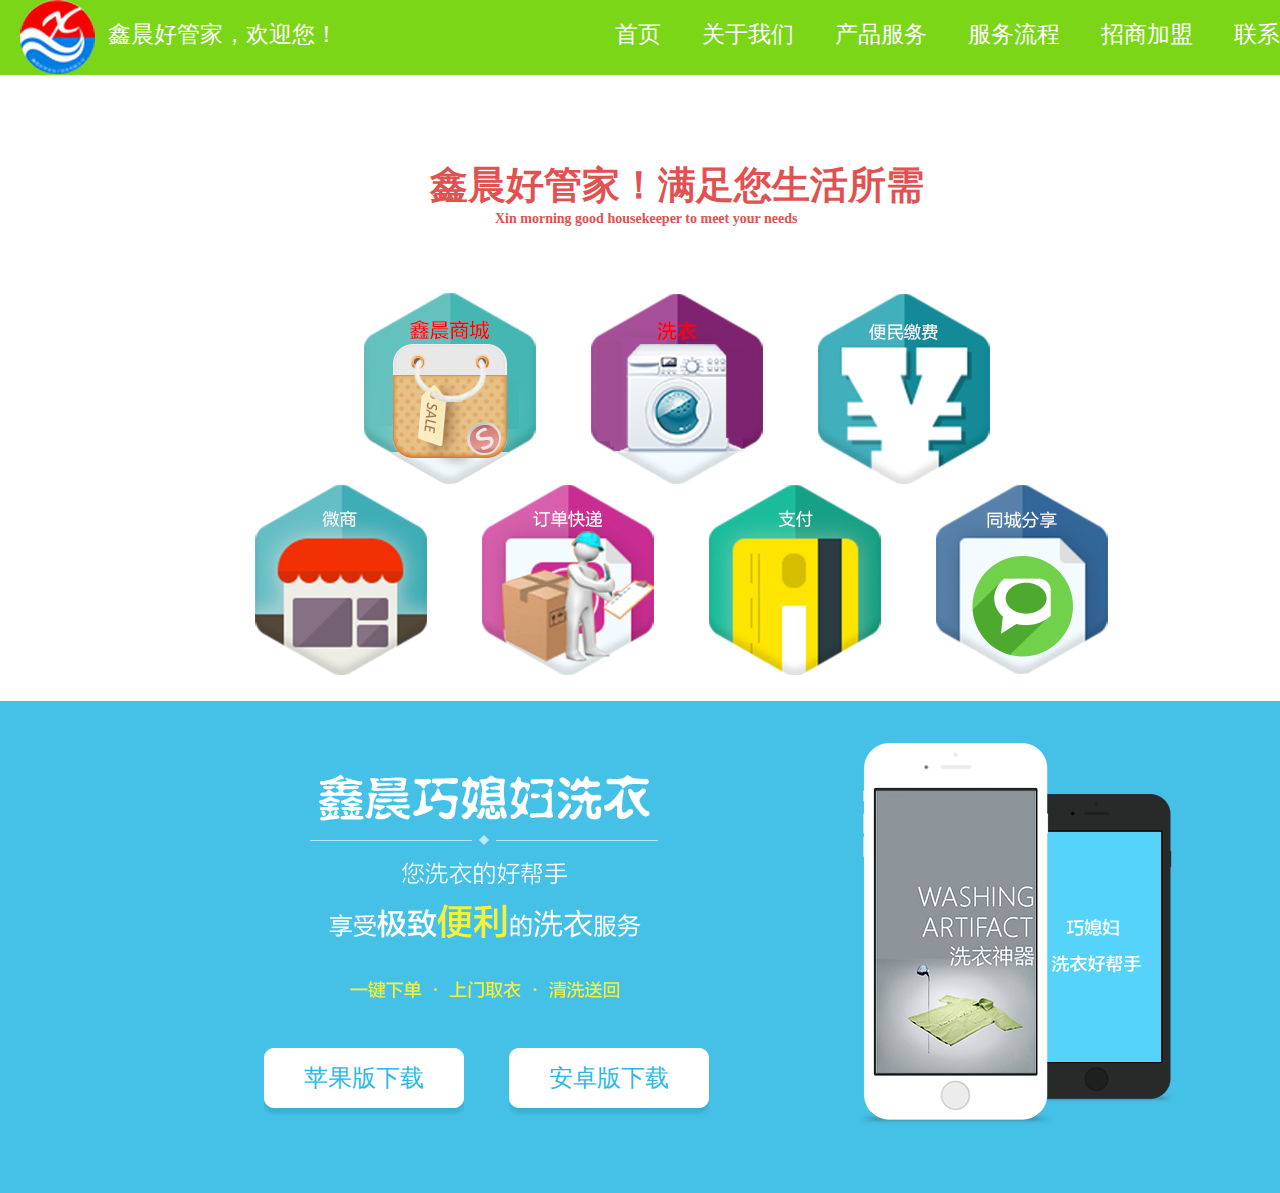
<file: index.html>
<!DOCTYPE html PUBLIC "-//W3C//DTD XHTML 1.0 Transitional//EN" "http://www.w3.org/TR/xhtml1/DTD/xhtml1-transitional.dtd">
<html xmlns="http://www.w3.org/1999/xhtml">
<head>
<title>鑫晨好管家-重庆鑫晨好管家电子商务有限公司</title>
 <meta name="viewport" content="width=device-width, initial-scale=1" />
<meta http-equiv="Content-Type" content="text/html; charset=utf-8" />
<meta name="Keywords" content="鑫晨好管家,重庆鑫晨好管家电子商务有限公司">
<meta name="Description" content="重庆鑫晨好管家电子商务有限公司">
<link type="text/css" rel="stylesheet" href="style/public.css" />
<link type="text/css" rel="stylesheet" href="style/style.css" />


<script type="text/javascript" src="js/jquery.min.js"></script>
<script type="text/javascript" src="js/main.js"></script>
<script type="text/javascript" src="js/base.js"></script>

<script type="text/javascript">
			$(function(){
				
			});
	function openwin()
	{
		alert("全国服务热线：400-827-1888 / 023--87661188")
	}
	function queren()
	{
		var se = confirm("请选择点击一个按钮")
		if(se==true)
		{
			alert("我知道了")
		}
	}
	
	
	
</script>
</head>
<body>
<div id="container">
	<div id="navBox">
    
    	<div class="logoBar">
        	<img src="images/logo.fw.png" class="logoPadding"/>
        	<a href="#" class="name" title="鑫晨好管家，欢迎您！">鑫晨好管家，欢迎您！</a>
        </div>
        	<ul class="navList">
            	<li><a href="index.html" title="首页">首页</a></li>
                <li><a href="about.html" title="关于我们">关于我们</a></li>
                <li><a href="service.html" title="产品服务">产品服务</a></li>
                <li><a href="sequence.html" title="服务流程">服务流程</a></li>
                <li><a target="_blank" href=				   "http://wpa.qq.com/msgrd?v=3&uin=876271888&site=qq&menu=yes" alt="点击这里给我发消息" title="点击这里给我发消息">招商加盟</a></li>
                <li><a href="#" title="联系我们"onclick="openwin()" />联系我们</a></li>
            </ul>
    </div>
    
    <div id="rowCenter">
    	<div class="rowTitle">
        	<h1>鑫晨好管家！满足您生活所需</h1>
            <h3>Xin morning good housekeeper to meet your needs</h3>
        </div>
        <div class="rowProcess">
        	<div class="row_1">
            	<a href="#" target="_blank">
                	<img src="images/row_1/1.png" class="rowSize"/>
                </a>	<a href="#" target="_blank">
                	<img src="images/row_1/2.png" class="rowSize"/>
                </a>
                	<a href="#" target="_blank">
                	<img src="images/row_1/3.png" class="rowSize" />
                </a>
            </div>
            <div class="row_2">
            	  	<a href="#" target="_blank">
                		<img src="images/row_2/4.png" class="rowSize"/>
               		</a>	
                     
                	<a href="#" target="_blank">
               	 	<img src="images/row_2/5.png" class="rowSize"/>
              	  	</a>
                  
                	<a href="#" target="_blank">
                	<img src="images/row_2/6.png" class="rowSize"/>
               	 	</a>
                    
                	<a href="#" target="_blank">
                		<img src="images/row_2/7.png" class="rowSize"/>
					</a>
            </div>
        </div>
     </div>
     <div id="app">
        	<div class="banner">
            	<div class="banner_1">
                	<div class="banner_11">
                    	<img src="images/app/bannerl.png"/>
                    </div>
                    <div class="banner_12">
                    	<div class="cur">
                        	<a href="#">苹果版下载</a>
                            <div class="ewm_xz">
                            	<img src="images/app/xiazai_erweima.jpg" />
                                <p>扫描二维码下载</p>
                            </div>
                        </div>
                        <div class="cur cur2">
                        	<a href="#" class="a2">安卓版下载</a>
       	 					<div class="ewm_xz">
        						<img src="images/app/xiazai_erweima.jpg" />
       			 				<p>扫描二维码下载</p>
       						 </div>
                        </div>
                    </div>
                </div>
                 <div class="banner_r">
        			<div class="banner_r2">
							 <img src="images/app/banner1.jpg">
       						 <img src="images/app/banner2.jpg">
        					 <img src="images/app/banner3.jpg">
                        </div>
       				 </div>
        		    </div>
                </div>
               
        </div>
    </div>
</div>
            </div>


</div>
        </div>
        

</div>

</body>
</html>
</file>
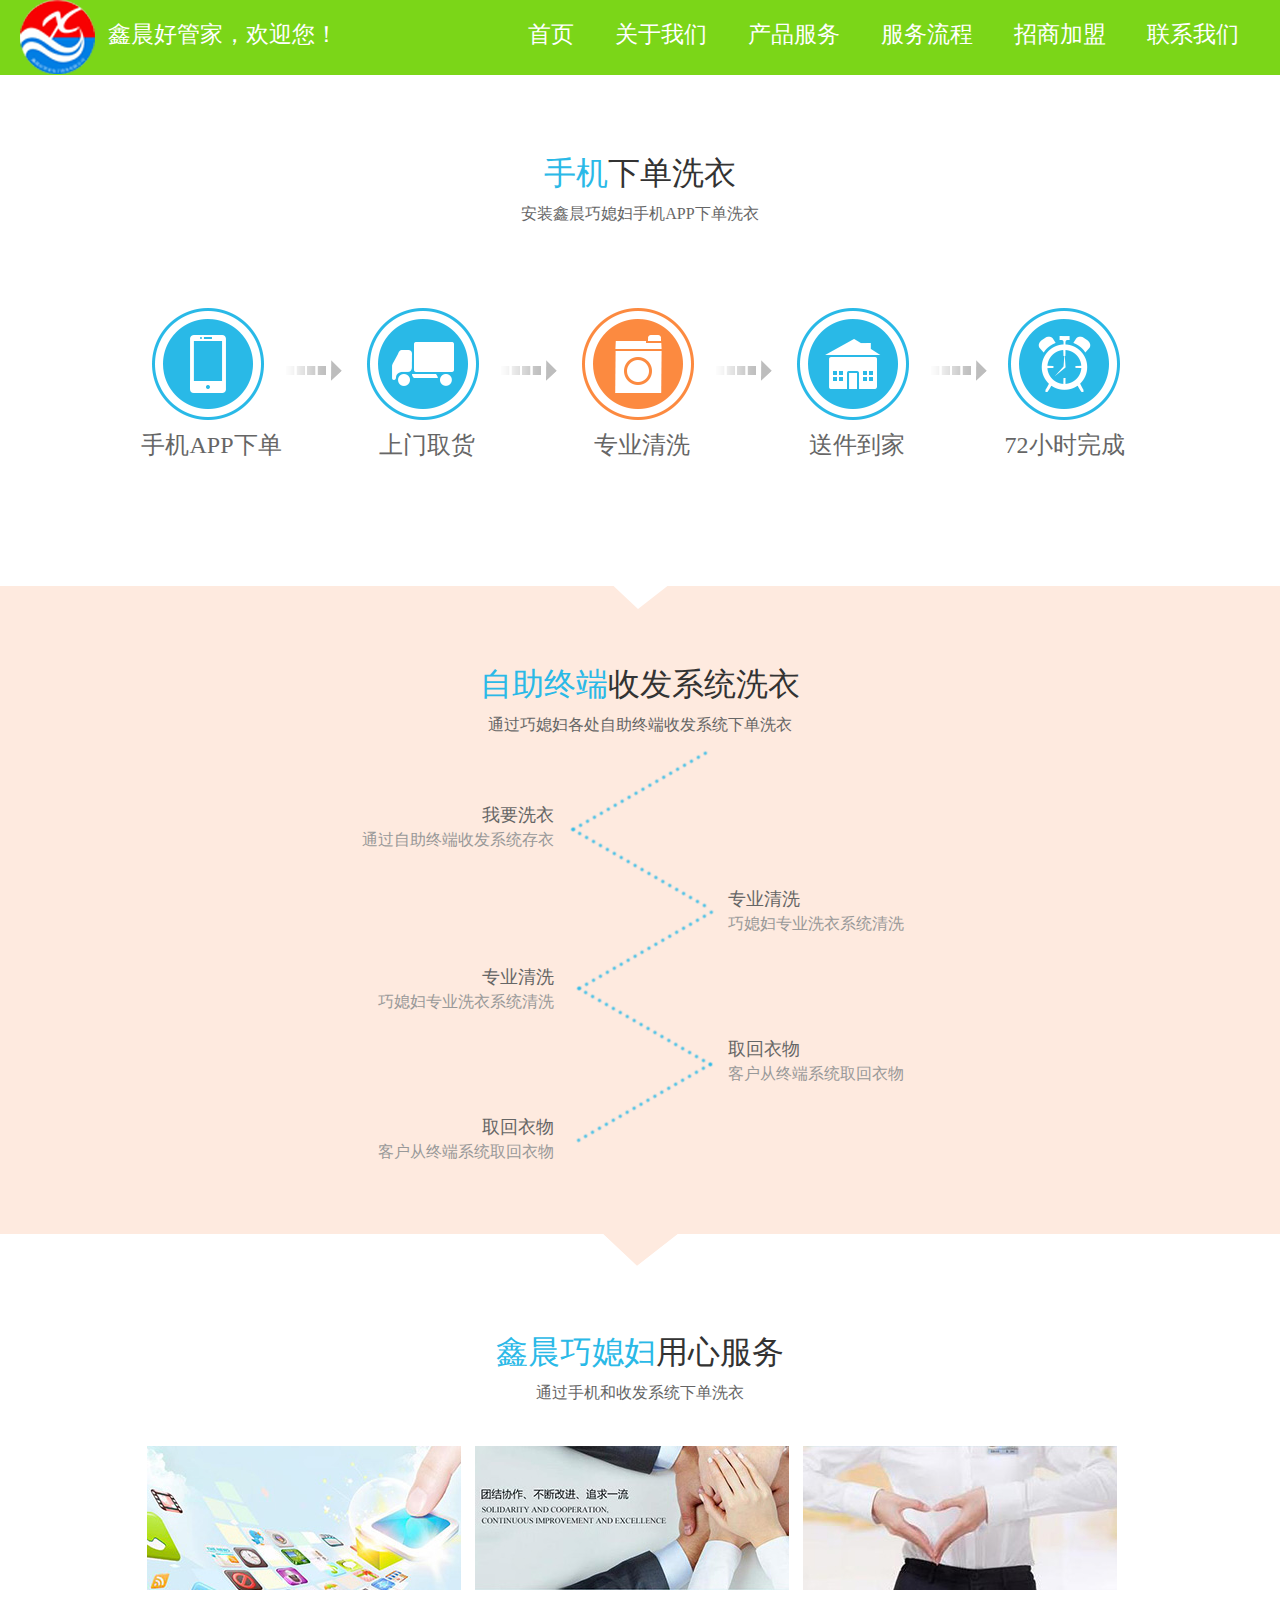
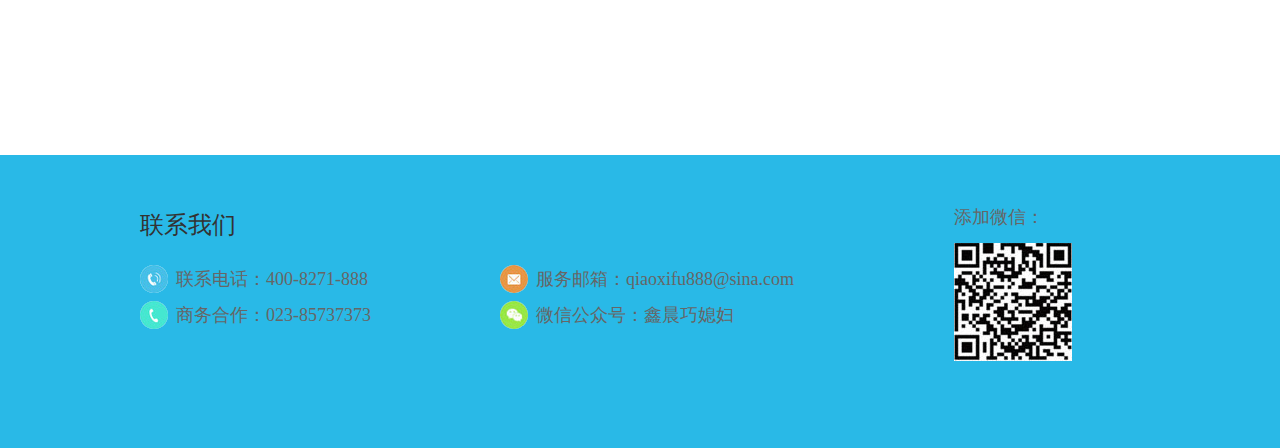
<file: service.html>
﻿<!DOCTYPE html>
<html>
	<head>
		<!--[if lt IE 9]>
		<script type="text/javascript" src="js/html5.js"></script>
		<![endif]-->
         <meta name="viewport" content="width=device-width, initial-scale=1" />
		<meta charset="utf-8">
		<meta http-equiv="X-UA-Compatible" content="IE=edge, chrome=1">
		<!--
		<meta name="viewport" content="width=device-width, initial-scale=1.0, maximum-scale=1.0, user-scalable=no">-->
		<title>产品服务</title>
		<script type="text/javascript" src="js/jquery.min.js"></script>
        <link rel="stylesheet" type="text/css" href="style/reset.css">
		<link rel="stylesheet" type="text/css" href="style/public.css">
		<link rel="stylesheet" type="text/css" href="style/style.css">
		<link rel="stylesheet" type="text/css" href="style/pages.css">
		<script type="text/javascript" src="js/base.js"></script>
		<script type="text/javascript" src="js/main.js"></script>
		<!--plugin-->
		<style>
		
		</style>
		<script type="text/javascript">
			$(function(){
				
			});
	function openwin()
	{
		alert("全国服务热线：400-827-1888 / 023--87661188")
	}
	function queren()
	{
		var se = confirm("请选择点击一个按钮")
		if(se==true)
		{
			alert("我知道了")
		}
	}
	
	
	
</script>
	</head>
	<body>
		<!-------------------------------------- 头部开始 -------------------------------------->
		<div id="navBox">
    
    	<div class="logoBar">
        	<img src="images/logo.fw.png" class="logoPadding"/>
        	<a href="#" class="name" title="鑫晨好管家，欢迎您！">鑫晨好管家，欢迎您！</a>
        </div>
        	<ul class="navList">
            	<li><a href="index.html" title="首页">首页</a></li>
                <li><a href="about.html" title="关于我们">关于我们</a></li>
                <li><a href="service.html" title="产品服务">产品服务</a></li>
                <li><a href="#" title="服务流程">服务流程</a></li>
                <li><a target="_blank" href=				   "http://wpa.qq.com/msgrd?v=3&uin=876271888&site=qq&menu=yes" alt="点击这里给我发消息" title="点击这里给我发消息">招商加盟</a></li>
                <li><a href="#" title="联系我们"onclick="openwin()" />联系我们</a></li>
            </ul>
    </div>
		<!-------------------------------------- 头部结束 -------------------------------------->
		<!-------------------------------------- 内容开始 -------------------------------------->
		<div class="content1">
		<div class="content1_t">
        <p class="p1"><span>手机</span>下单洗衣</p>
        <p class="p2">安装鑫晨巧媳妇手机APP下单洗衣</p>
        </div>
        <div class="content1_b">
        <ul>
        <li><img src="images/servers/c1.png"><p>手机APP下单</p></li>
        <li><img src="images/servers/c2.png"><p>上门取货</p></li>
        <li><img src="images/servers/c3.png"><p>专业清洗</p></li>
        <li><img src="images/servers/c4.png"><p>送件到家</p></li>
        <li class="over"><img src="images/servers/c5.png"><p>72小时完成</p></li>
        </ul>
        </div>
		</div>
        
        <div class="content2_wrap">
        <div class="content2">
        <div class="content1_t">
        <p class="p1"><span>自助终端</span>收发系统洗衣</p>
        <p class="p2">通过巧媳妇各处自助终端收发系统下单洗衣</p>
        </div>
        <div class="content2_b">
        <div class="content2_b1">
        <div class="cb1"><p class="cbp1">我要洗衣</p><p class="cbp2">通过自助终端收发系统存衣</p></div>
        <div class="cb2"><p class="cbp1">专业清洗</p><p class="cbp2">巧媳妇专业洗衣系统清洗</p></div>
        <div class="cb3"><p class="cbp1">取回衣物</p><p class="cbp2">客户从终端系统取回衣物</p></div>
        </div>
        <div class="add">
        	<img src="images/servers/content2_b.png" />
        </div>
        <div class="content2_b2">
        <div class="cb5"><p class="cbp1">专业清洗</p><p class="cbp2">巧媳妇专业洗衣系统清洗</p></div>
        <div class="cb6"><p class="cbp1">取回衣物</p><p class="cbp2">客户从终端系统取回衣物</p></div>
        </div>
        <div class=" clear"></div>
        </div>
        </div>
        </div>
        
        <div class="content3">
        <div class="content1_t">
        <p class="p1"><span>鑫晨巧媳妇</span>用心服务</p>
        <p class="p2">通过手机和收发系统下单洗衣</p>
        </div>
        <div class="content3_b">
        <img src="images/servers/conbox31.jpg">
        <img src="images/servers/conbox32.jpg">
        <img src="images/servers/conbox33.jpg">
        </div>
        </div>
		<!-------------------------------------- 内容结束 -------------------------------------->
		<!-------------------------------------- 尾部开始 -------------------------------------->
		<div class="footer_wrap">
		<div class="footer">
		<div class="footer_l">
        <h2>联系我们</h2>
        <ul>
        <li><img src="images/servers/ficon1.png">联系电话：400-8271-888</li>
        <li><img src="images/servers/ficon2.png">服务邮箱：qiaoxifu888@sina.com</li>
        <li><img src="images/servers/ficon3.png">商务合作：023-85737373</li>
        <li><img src="images/servers/ficon4.png">微信公众号：鑫晨巧媳妇</li>
        </ul>
        </div>
        <div class="footer_r">
        <p>添加微信：</p>
        <img src="images/servers/erweima.jpg">
        </div>	
		</div>
		</div>
		<!-------------------------------------- 尾部开始 -------------------------------------->
	</body>
</html>
<style>

</style>
<script>
	$(function(){
		
	});
</script>
<!-- note
	
-->
</file>
<file: style/public.css>
@charset "gb2312";
/**
*   Made by QQ 83452600
*   �汾��1.0.0
*   2012.12.21
**/

html, body, div, p, ul,ol, li, dl, dt, dd, h1, h2, h3, h4, h5, h6, form, input, select, button, textarea, iframe, frameset, table, th, tr, td, fieldset {margin:0; padding:0;}

/* IE5.xIE6��bug */ 
* html body{overflow: disable;} 
* html iframe, * html frame{overflow: auto;} 
* html frameset{overflow: hidden;} 

/* body */
body{font-family:microsoft yahei;background: transparent;} 
i, em, cite { font-style: normal; }

/* div */
div { display:block; vertical-align:baseline;}

/* a */ 
a, a:link { color:#FFF; text-decoration: none; }
a:visited { }
a:active, a:hover { text-decoration: none; color:#F00; }
a:focus { outline: none; }

/* form */ 
textarea,input{ word-wrap:break-word;word-break:break-all;} 
input {vertical-align:middle;font-size:12px}

/* li */ 
ul,li{list-style-type:none;} 

/* img */ 
img{float:left;padding-left:55px;}
.logoPadding{padding-left:20px;}
/* h */
h1{font-size:38px}
h3{font-size:14px;padding-left:65px;}

/* mouse */ 
.pointer{cursor:pointer;} 

/* text */ 
.t_l{text-align:left;} 
.t_c{text-align:center;} 
.t_r{text-align:right;} 
.t_i { text-indent:25px;}

/* auto */ 
.break{word-break:break-all;word-wrap:break-word;} 
.no_break{word-break:keep-all;word-wrap:normal;} 

/* float */ 
.fl, .fr { display: inline; float: left; }
.fr { float: right; }

/* unline */ 
.text_un{text-decoration:underline;} 
.text_no{text-decoration:none;} 
/* hidden */ 
.o_hidden{overflow:hidden;} 

/* dis_no */ 
.none{display:none;} 
.block {display:block;} 

/* border */ 
.b_no{border:none;}
.b_no_l{border-left:none;}
.b_no_r{border-right:none;}
.b_no_t{border-top:none;}
.b_no_b{border-bottom:none;}

/* margin */
.m10 { margin:10px;}
.m20 { margin:20px;}
.ml10 { margin-left:10px;}
.mb10 { margin-bottom:10px;}
.mr10 { margin-right:10px;}
.mt10 { margin-top:10px;}
.mt20 { margin-top:20px;}
.mt30 { margin-top:30px;}
.h6 { clear:both; height:6px; line-height:0;}
/* padding */ 
.p_t10{ padding-top:10px;}
.p_t20{ padding-top:20px;}
.p_r10{ padding-right:10px;}
.pad10 { padding:10px;}

/* padding */ 
.height_10{ height:10px; display:block; clear:both; overflow:hidden;}
.height_20{ height:20px; display:block; clear:both; overflow:hidden;}

/*********�պϺ��Ӵ���**********/
.clearfix:after {content:"24dq"; display:block; height:0; clear:both; visibility:hidden;}
.clearfix {display:inline-block;}
/* Hides from IE-mac \*/
* html .clearfix {height:1%;}.clearfix {display:block;}
/* End hide from IE-mac */

/*********�����������**********/
.clearboth { clear:both; display:block; height:0;font-size:0; overflow:hidden;}

/*color*/
.gray_background{ background-color:#F8F8F8;}
.blue_background{ background-color:#ECF1F4;}
.green_color{ color:#67920D;}
.white_color{ color:#fff;}
.black_color{ color:#000;}
</file>
<file: style/style.css>
@charset "utf-8";
/* CSS Document */

/*container*/
#container {width:1367px;height:auto;margin:0 auto;padding:0;}

/*navBox*/
#navBox {height:75px;background-color:#7BD618;font-size:23px;line-height:69px;}
#navBox .logoBar {float:left;marging-left:0px;}
#navBox .logoBar img{float:left;}
#navBox .logoBar .name{line-height:69px;padding-left:13px;}
#navBox .navList {float:right;padding-lfet:267px;}
#navBox  ul li{float:left;padding-right:41px;line-height:69px;}

/*rowCenter*/
#rowCenter {height:626px;background-color:#FFF;}
#rowCenter .rowTitle {height:70px;color:#E15151;padding-left:430px; padding-top:85px;padding-bottom:63px;}
#rowCenter .rowProcess{height:406px;}
#rowCenter .rowProcess .row_1{height:190px;margin-left:309px;}
#rowCenter .rowProcess .row_2{height:190px;float:left;margin-left:200px;}

/*app*/
#app {height:492px;background-color:#45c0e7;width:100%;}
	 .banner{width:1000px; margin:0 auto;}
	 .banner_1{float:left;width:525px;height:416px;}
     .banner_11{height:347px;}
	 .banner_11 img{margin: 73px 0 48px 126px;padding-left:0px;}
	 .banner_12{padding: 0 0 0 80px;}
	 
	 .cur{float:left;position:relative;}
	 
.cur a{ width:200px; height:69px; display:block; background:url(../images/app/bannera.png) no-repeat center; font-size:24px; line-height:60px; color:#2ab9e7; text-decoration:none; text-align:center;}
.cur2{ margin:0 0 0 45px;}
	 
.ewm_xz{ position:absolute; z-index:99; left:-2px; top:-237px; height:213px; width:188px; padding:8px; background:url(../img/app/xz_ewm.png) no-repeat top center; display:none;}
.ewm_xz p{ color:#333; line-height:22px; text-align:center; display:block;}
	 
.cur:hover .ewm_xz{ display:block;}

.banner_r{ float:left; background:url(../images/app/banner_r.png) no-repeat center; height:382px; width:317px; margin:42px 0 0 150px; position:relative;}
.banner_r2{ position:absolute; height:282px; width:160px; background:#FFF; left:17px; top:48px;}


/*----------content----------*/
.content1{ width:1000px; height:511px; margin:0 auto;}
.content1_t{ text-align:center; padding:82px 0 0 0;}
.content1_t .p1{ font-size:32px; color:#333333;}
.content1_t .p1 span{ color:#2ab9e7;}
.content1_t .p2{ font-size:16px; color:#666666; line-height:50px;}

.content1_b{ margin:69px 0 0 0;}
.content1_b ul li{ float:left; width:143px; font-size:24px; background:url(../images/servers/jiantou.png) no-repeat 146px 52px; padding:0 72px 0 0;}
.content1_b ul li img{ margin:0 0 0 12px;padding-left:0px;}
.content1_b ul li p{ color:#666666; line-height:50px; text-align:center;}
.content1_b ul .over{ width:129px; padding:0;}
.content1_b ul .over img{ margin: 0 0 0 8px;padding-left:0px;}

.content2_wrap{ height:648px; width:100%; background:#feeadf;}
.content2{ height:648px; width:1000px; margin:0 auto; background: url(../images/servers/daosanjiao.png) no-repeat top center;}
.content2_t{}

.content2_b{ width:587px; margin:0 auto; background:url(../images/servers/content2_b.png) no-repeat top center;}
.content2_b1{ float:left; text-align:right; padding:0 0 0 15px;}
.add img{padding-left:15px;}

.cb1{ margin:56px 0 0 0;}
.cb2{ margin:112px 0 0 0;}
.cb3{ margin:100px 0 0 0;}

.cbp1{ font-size:18px; color:#666666;}
.cbp2{ font-size:16px; color:#999999; line-height:32px;}

.content2_b2{ float:right; text-align:left; padding:0 30px 0 0;}
.cb4{ margin:56px 0 0 0;}
.cb5{ margin:140px 0 0 0;}
.cb6{ margin:100px 0 0 0;}

.content3{ height:501px; width:1000px; margin:0 auto; background: url(../images/servers/daosanjiao2.png) no-repeat top center; padding:20px 0 0 0;}
.content3_b{ margin:28px 0 0 0;}
.content3_b img{ margin:0 7px;padding-left:0px;}


/*----------footer----------*/
.footer_wrap{ height:293px; width:100%; background:#29b9e7;}
.footer{ height:293px; width:1000px; margin:0 auto;}
.footer_l{ float:left; width:720px; padding:30px 0 0 0;}
.footer_l h2{ font-size:24px; color:#333; font-weight:normal; line-height:80px;}
.footer_l ul li{ float:left; width:360px; font-size:18px; color:#666; line-height:28px; margin:0 0 8px 0;}
.footer_l ul li img{ margin:0 8px -8px 0;padding-left:0px;}


.footer_r{ float:left; padding:36px 0 0 94px;}
.footer_r p{ font-size:18px; color:#666; line-height:52px;}
.footer_r img{padding-left:0px;}


.footer2{ height:106px; width:100%; background:#29b9e7;}

/* sequence */
#sequence {width:1000px;height:auto;}
#sequence img {float:left;padding-left:92px;padding-right:92px;height:auto;width:1168px;}
</file>
<file: style/pages.css>
/*----------关于我们----------*/
.conbox1_wrap{ height:auto; width:100%; background:#efefef; border-top:0px solid #29b9e7;}
.conbox1{width:983px; margin:0 auto; padding:18px 0 0 0;}
.conboxp1{ font-size:24px; color:#333333; line-height:60px;}
.conboxp1 span{ color:#2ab9e7;}
.conboxp2{ font-size:16px; color:#666666; line-height:36px;}

.conbox2{ height:458px; width:985px; margin:0 auto;}
.conbox2_t{ padding:29px 0 0 0;}
.conbox2_t ul li{ height:109px; width:164px; float:left; line-height:109px; text-align:center; font-size:18px; color:#fff;}
.conbox2_t img{padding-left:0px;}
.conbox2_t ul .li2{ background:#2ab9e7; position:relative;}
.lansanjiao{ height:16px; width:8px; background: url(../images/pages/lansanjiao.png) no-repeat center; position:absolute; left:-8px; top:47px; }

.conbox2_b{}


.conbox3_wrap{ height:208px; width:100%; background:#efefef;}
.conbox3{ width:999px; margin:0 auto;}
.conbox3 img{ margin:33px 8px 0 8px;padding-left:0px;}

.conbox4{ height:322px; width:983px; margin:0 auto;}

.conbox4_l{ float:left; padding:52px 0 0 0; width:575px;}
.conbox4_l h2{ font-size:24px; color:#333; font-weight:normal; line-height:76px;}
.conbox4_l h2 span{ color:#2ab9e7;}
.conbox4_l ul li{ width:360px; font-size:18px; color:#666; line-height:28px; margin:0 0 8px 0;}
.conbox4_l ul li img{ margin:0 8px -8px 0;padding-left:0px;}


.conbox4_r{ float:left; padding:62px 0 0 0;}
.conbox4_r p{ font-size:18px; color:#666; line-height:52px;}
.conbox4_r img{padding-left:0px;}

.footer2{ height:106px; width:100%; background:#29b9e7;}

/*----------服务范围----------*/
.con2box1_wrap{ border-top:4px solid #29b9e7; width:100%;}

.con2box1{ width:980px; margin:0 auto;}
.c2b1_p1{ font-size:24px; color:#333; line-height:55px;}
.c2b1_p1 span{ color:#2ab9e7;}
.m_l{ margin-left:-12px;}
.c2b1_p2{ font-size:24px; color:#666; }
.c2b1_p3{ font-size:18px; color:#666; line-height:54px;}

.con2box1 img{ margin:32px 0 21px 0;}
</file>
